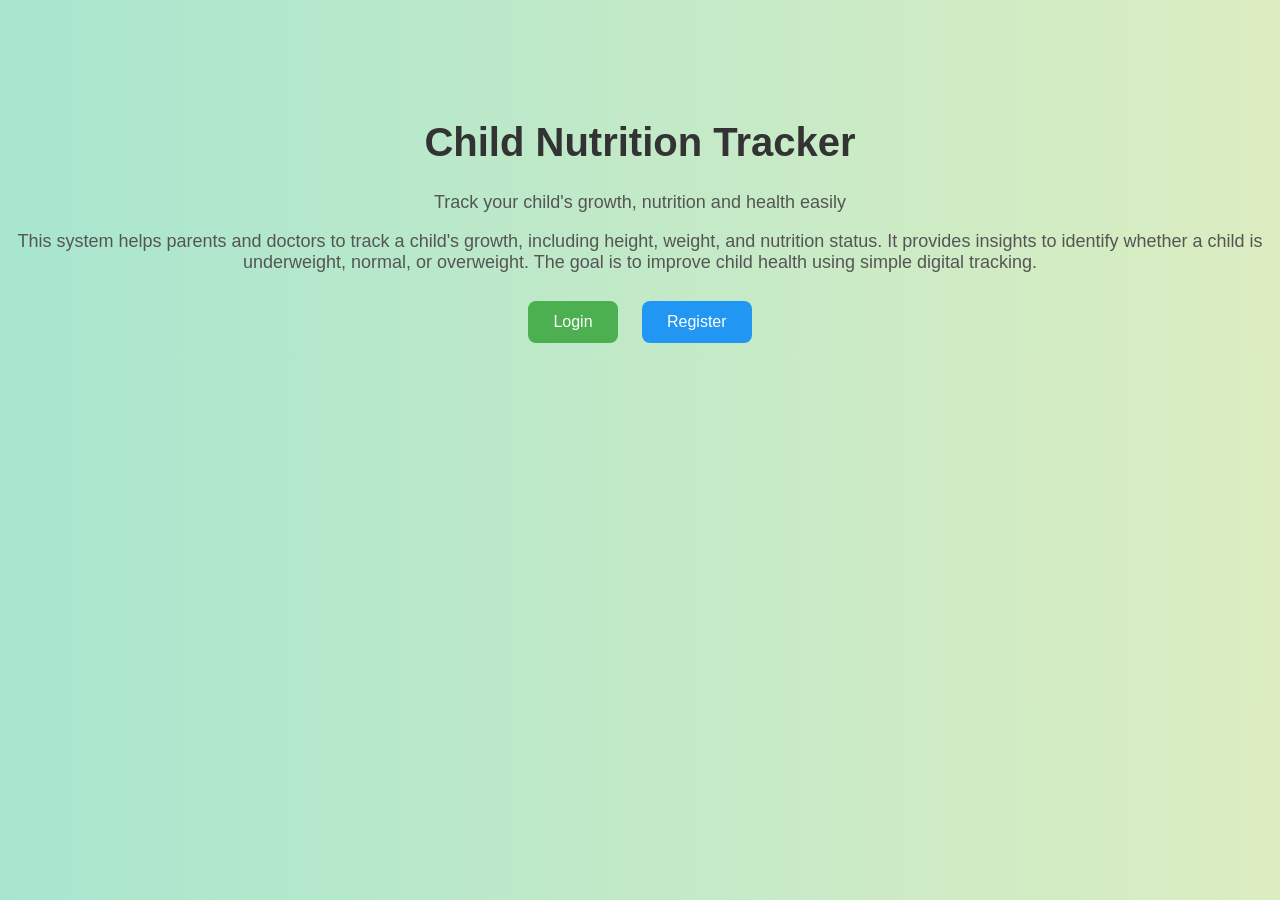
<file: templates/index.html>
<!DOCTYPE html>
<html>
<head>
    <title>Child Nutrition Tracker</title>

    <style>
        body {
            margin: 0;
            font-family: Arial;
            background: linear-gradient(to right, #a8e6cf, #dcedc1);
            text-align: center;
        }

        .container {
            margin-top: 120px;
        }

        h1 {
            font-size: 40px;
            color: #333;
        }

        p {
            font-size: 18px;
            color: #555;
        }

        .btn {
            display: inline-block;
            margin: 10px;
            padding: 12px 25px;
            font-size: 16px;
            border-radius: 8px;
            text-decoration: none;
            color: white;
        }

        .login {
            background: #4CAF50;
        }

        .register {
            background: #2196F3;
        }

        .btn:hover {
            opacity: 0.8;
        }
    </style>

</head>

<body>

<div class="container">

    <h1>Child Nutrition Tracker</h1>

    <p>Track your child's growth, nutrition and health easily</p>

     <p>
        This system helps parents and doctors to track a child's growth,
        including height, weight, and nutrition status. It provides insights
        to identify whether a child is underweight, normal, or overweight.
        The goal is to improve child health using simple digital tracking.
    </p>

    <a href="/login" class="btn login">Login</a>
    <a href="/register" class="btn register">Register</a>

</div>

</body>
</html>
</file>
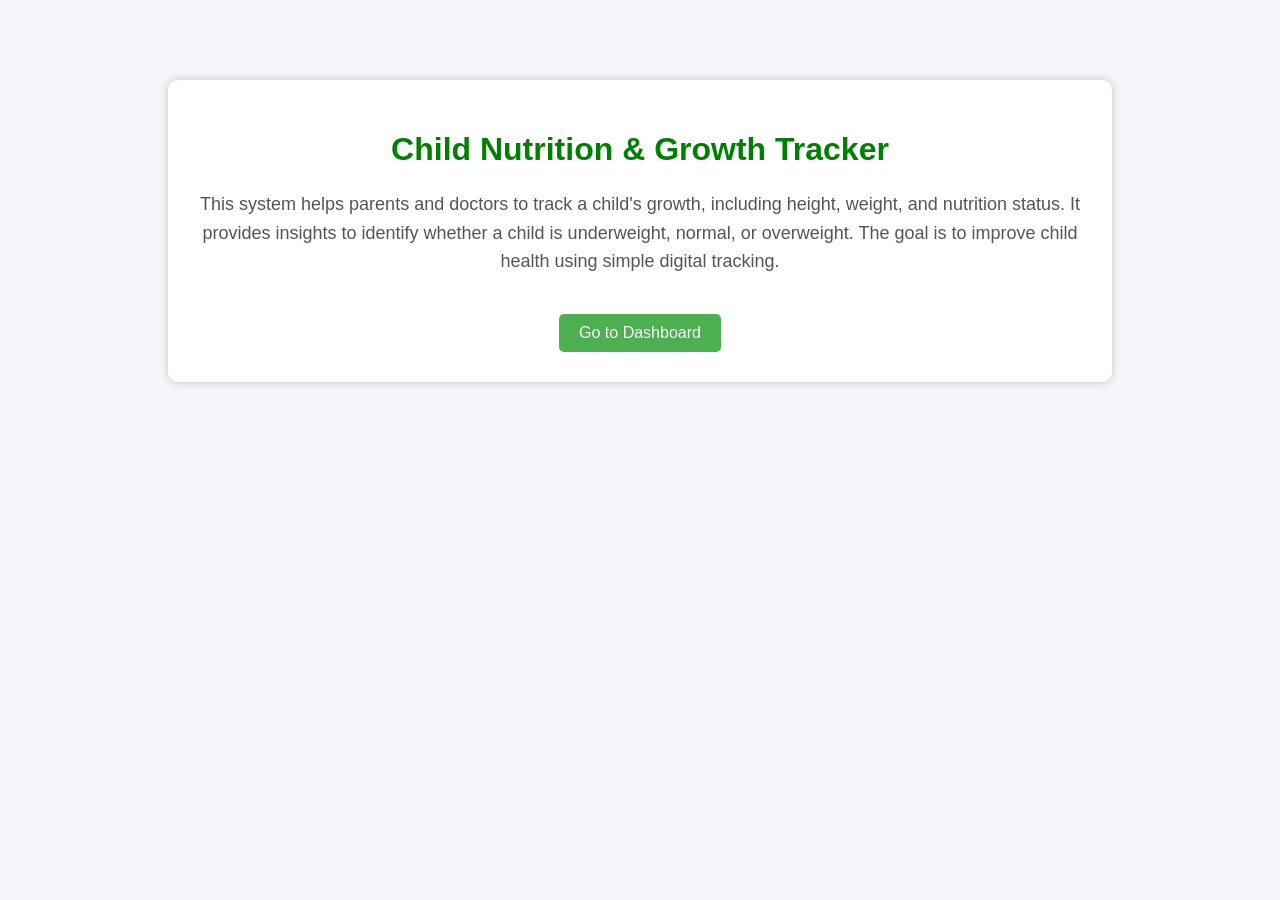
<file: templates/about.html>
<!DOCTYPE html>
<html>
<head>
    <title>About</title>

    <style>
        body {
            font-family: Arial;
            background: #f4f6f9;
            text-align: center;
        }

        .box {
            width: 70%;
            margin: auto;
            margin-top: 80px;
            padding: 30px;
            background: white;
            box-shadow: 0 0 10px rgba(0,0,0,0.2);
            border-radius: 10px;
        }

        h1 {
            color: green;
        }

        p {
            font-size: 18px;
            color: #555;
            line-height: 1.6;
        }

        .btn {
            display: inline-block;
            margin-top: 20px;
            padding: 10px 20px;
            background: #4CAF50;
            color: white;
            text-decoration: none;
            border-radius: 5px;
        }

        .btn:hover {
            opacity: 0.8;
        }
    </style>
</head>

<body>

<div class="box">

    <h1>Child Nutrition & Growth Tracker</h1>

    <p>
        This system helps parents and doctors to track a child's growth,
        including height, weight, and nutrition status. It provides insights
        to identify whether a child is underweight, normal, or overweight.
        The goal is to improve child health using simple digital tracking.
    </p>

    <a href="/dashboard" class="btn">Go to Dashboard</a>

</div>

</body>
</html>
</file>
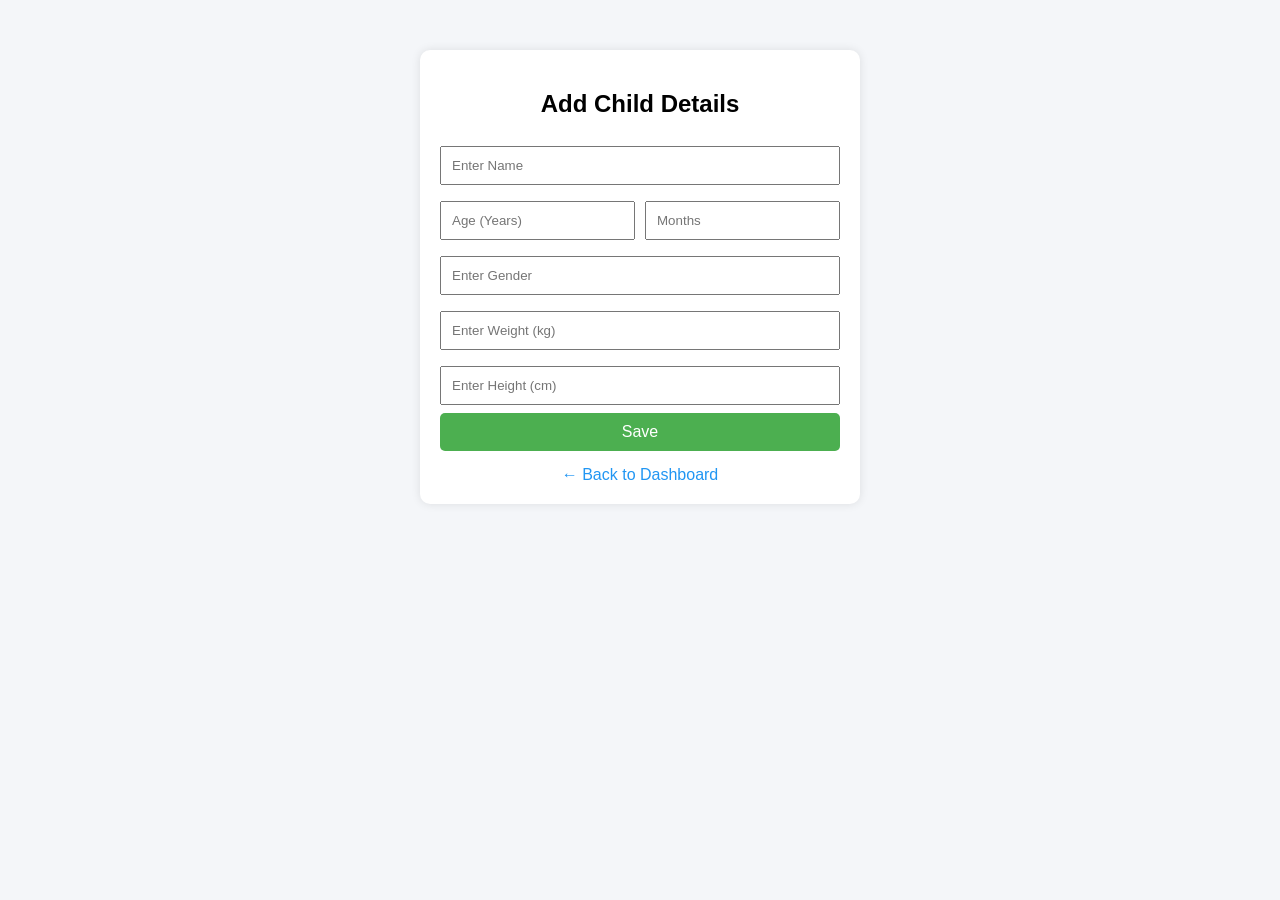
<file: templates/add_child.html>
<!DOCTYPE html>
<html>
<head>
    <title>Add Child</title>

    <style>
        body {
            font-family: Arial;
            background: #f4f6f9;
            text-align: center;
        }

        .container {
            width: 400px;
            margin: auto;
            background: white;
            padding: 20px;
            margin-top: 50px;
            border-radius: 10px;
            box-shadow: 0 0 10px rgba(0,0,0,0.1);
        }

        h2 {
            margin-bottom: 20px;
        }

        input {
            width: 100%;
            padding: 10px;
            margin: 8px 0;
            box-sizing: border-box;
        }

        .age-row {
            display: flex;
            gap: 10px;
            width: 100%;
        }

        .age-row input {
            flex: 1;
        }

        button {
            width: 100%;
            padding: 10px;
            background: #4CAF50;
            color: white;
            border: none;
            border-radius: 5px;
            font-size: 16px;
            cursor: pointer;
        }

        button:hover {
            background: #45a049;
        }

        a {
            display: block;
            margin-top: 15px;
            text-decoration: none;
            color: #2196F3;
        }
    </style>
</head>

<body>

<div class="container">

<h2>Add Child Details</h2>

<!-- ✅ FIXED FORM -->
<form method="POST" action="/add">

    <input type="text" name="name" placeholder="Enter Name" required>

    <div class="age-row">
        <input type="number" name="years" placeholder="Age (Years)" min="0" required>
        <input type="number" name="months" placeholder="Months" min="0" max="11" required>
    </div>

    <input type="text" name="gender" placeholder="Enter Gender" required>

    <input type="number" name="weight" placeholder="Enter Weight (kg)" step="0.1" required>

    <input type="number" name="height" placeholder="Enter Height (cm)" step="0.1" required>

    <button type="submit">Save</button>

</form>

<!-- ✅ FIXED BACK BUTTON -->
<a href="/admin_dashboard">← Back to Dashboard</a>

</div>

</body>
</html>
</file>
